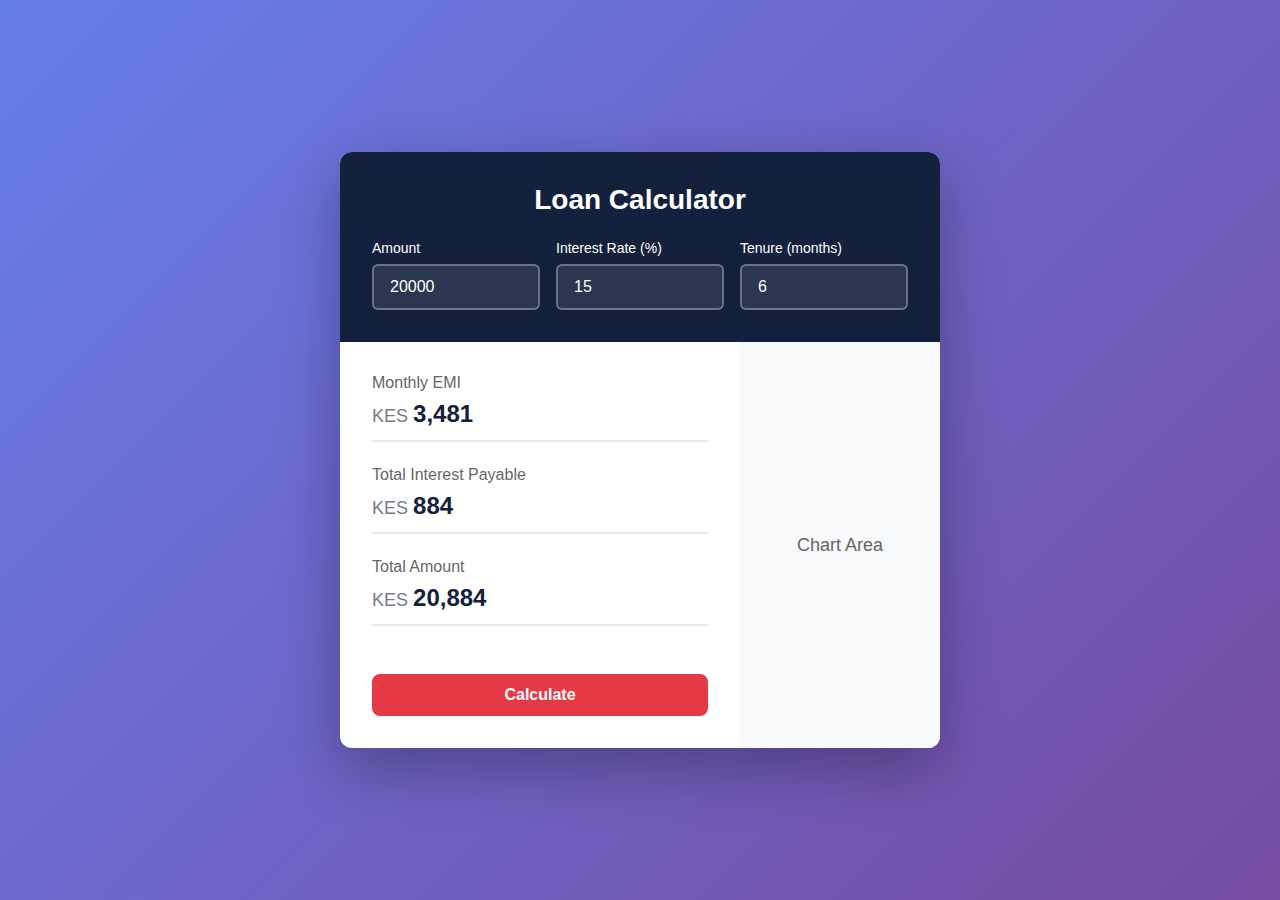
<file: calculator/index.html>
<!DOCTYPE html>
<html lang="en">
<head>
    <meta charset="UTF-8">
    <meta name="viewport" content="width=device-width, initial-scale=1.0">
    <meta http-equiv="X-UA-Compatible" content="ie=edge">
    <title>Loan Calculator</title>
    <link rel="stylesheet" href="./styles.css">
</head>
<body>
    <div class="loan-calculator">
        <div class="top">
            <h2>Loan Calculator</h2>
            <form>
                <div class="group">
                    <div class="title">Amount</div>
                    <input type="number" value="20000" class="loan-amount" id="loanAmount" required>
                </div>
                
                <div class="group">
                    <div class="title">Interest Rate (%)</div>
                    <input type="number" value="15" class="interest-rate" id="interestRate" step="0.1" required>
                </div>
                
                <div class="group">
                    <div class="title">Tenure (months)</div>
                    <input type="number" value="6" class="loan-tenure" id="loanTenure" required>
                </div>
            </form>
        </div>
        
        <div class="result">
            <div class="left">
                <div class="section">
                    <h3>Monthly EMI</h3>
                    <div class="value" id="emiValue">3,689</div>
                </div>
                
                <div class="section">
                    <h3>Total Interest Payable</h3>
                    <div class="value" id="interestValue">2,134</div>
                </div>
                
                <div class="section">
                    <h3>Total Amount</h3>
                    <div class="value" id="totalValue">22,134</div>
                </div>
                
                <button class="calculate-btn" onclick="calculateLoan()">Calculate</button>
            </div>
            
            <div class="right">
                Chart Area
            </div>
        </div>
    </div>

    <script src="./main.js"></script>
</body>
</html>
</file>
<file: calculator/styles.css>
* {
  margin: 0;
  padding: 0;
  box-sizing: border-box;
}

body {
  font-family: "Roboto", sans-serif;
  background: linear-gradient(135deg, #667eea 0%, #764ba2 100%);
  min-height: 100vh;
  padding: 20px;
  display: flex;
  justify-content: center;
  align-items: center;
}

.loan-calculator {
  width: 600px;
  max-width: 90%;
  background: #fff;
  border-radius: 12px;
  box-shadow: 0 20px 60px rgba(0, 0, 0, 0.3);
  color: #14213d;
  overflow: hidden;
}

.loan-calculator .top {
  background: #14213d;
  padding: 32px;
  color: #fff;
}

.loan-calculator .top h2 {
  margin-top: 0;
  margin-bottom: 24px;
  text-align: center;
  font-size: 28px;
}

.loan-calculator form {
  display: flex;
  gap: 16px;
  justify-content: space-between;
}

.loan-calculator .group {
  flex: 1;
}

.loan-calculator .title {
  margin-bottom: 8px;
  font-weight: 500;
  font-size: 14px;
}

.loan-calculator form input {
  font-size: 16px;
  padding: 12px 16px;
  width: 100%;
  border: 2px solid rgba(255, 255, 255, 0.3);
  border-radius: 6px;
  background: rgba(255, 255, 255, 0.1);
  color: #fff;
  outline: none;
  transition: all 0.3s ease;
}

.loan-calculator form input:focus {
  border-color: #e63946;
  background: rgba(255, 255, 255, 0.2);
}

.loan-calculator form input::placeholder {
  color: rgba(255, 255, 255, 0.7);
}

.loan-calculator .result {
  display: flex;
  justify-content: space-between;
  align-items: stretch;
}

.loan-calculator .result .left {
  flex: 1;
  padding: 32px;
}

.loan-calculator .result .left .section {
  margin-bottom: 24px;
}

.loan-calculator .result .left h3 {
  font-size: 16px;
  font-weight: 500;
  margin-bottom: 8px;
  color: #666;
}

.loan-calculator .result .value {
  font-size: 24px;
  font-weight: 700;
  padding-bottom: 12px;
  border-bottom: 2px solid rgba(20, 33, 61, 0.1);
  color: #14213d;
}

.loan-calculator .result .value::before {
  content: "KES ";
  font-size: 18px;
  font-weight: 400;
  opacity: 0.6;
}

.loan-calculator .calculate-btn {
  background: #e63946;
  color: #fff;
  border: none;
  padding: 12px 32px;
  border-radius: 8px;
  font-size: 16px;
  font-weight: 600;
  cursor: pointer;
  margin-top: 24px;
  width: 100%;
  transition: all 0.3s ease;
}

.loan-calculator .calculate-btn:hover {
  background: #d62839;
  transform: translateY(-2px);
  box-shadow: 0 8px 20px rgba(230, 57, 70, 0.3);
}

.loan-calculator .right {
  width: 200px;
  background: #f8f9fa;
  display: flex;
  justify-content: center;
  align-items: center;
  color: #666;
  font-size: 18px;
  font-weight: 500;
}

@media (max-width: 650px) {
  body {
    padding: 10px;
  }

  .loan-calculator {
    width: 100%;
  }

  .loan-calculator form {
    flex-direction: column;
    gap: 20px;
  }

  .loan-calculator .result {
    flex-direction: column;
  }

  .loan-calculator .right {
    width: 100%;
    height: 150px;
  }

  .loan-calculator .top {
    padding: 24px;
  }

  .loan-calculator .result .left {
    padding: 24px;
  }
}
</file>
